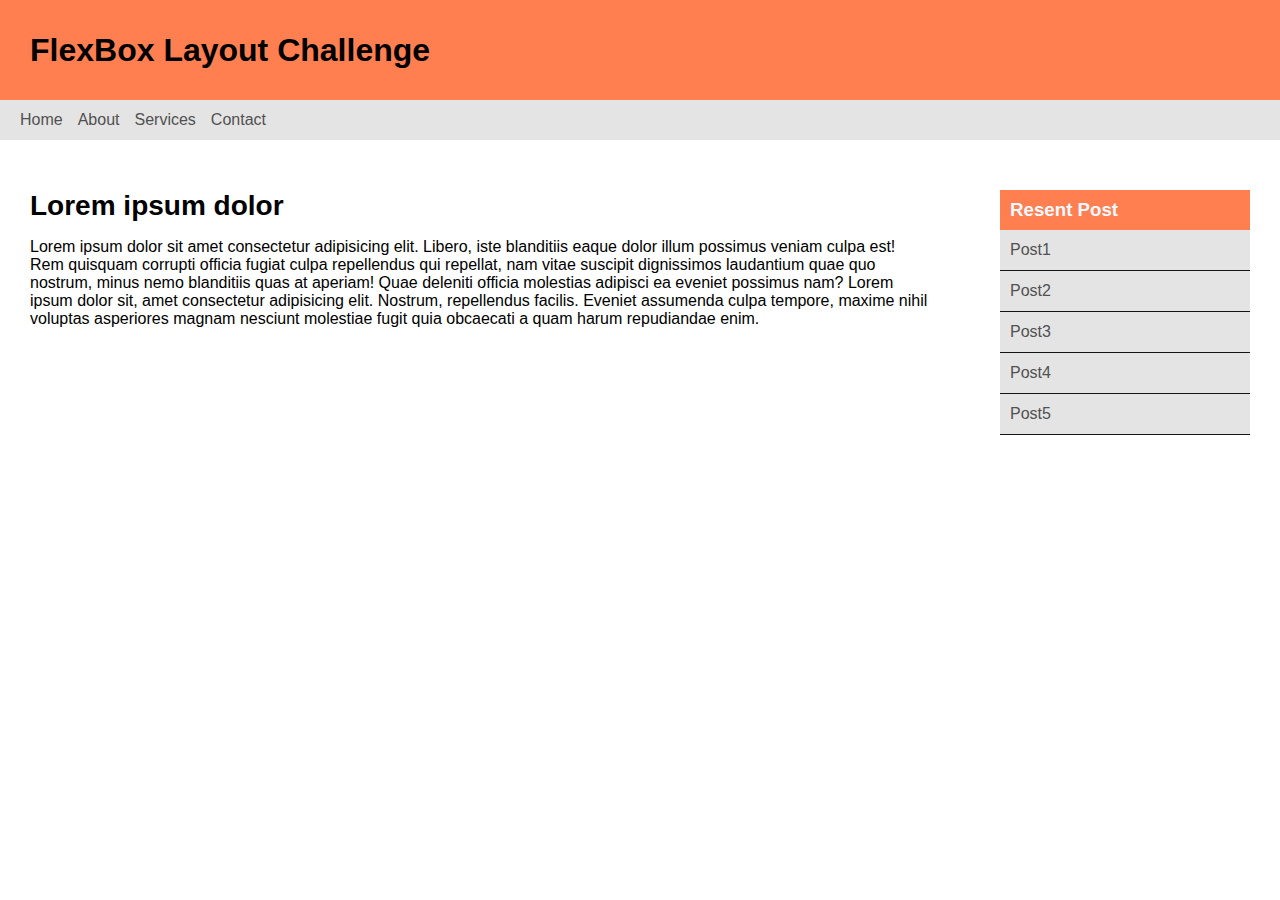
<file: CSS-practice(flexbox)/index.html>
<!DOCTYPE html>
<html lang="en">
<head>
    <meta charset="UTF-8">
    <meta name="viewport" content="width=device-width, initial-scale=1.0">
    <link rel="stylesheet" href="style.css">
    <title>Document</title>
</head>
<body>
    <header class="header">
        <h1>FlexBox Layout Challenge</h1>
    </header>
    <nav class="navigation">
        <div class="navigation_links">
            <a href="#">Home</a>
            <a href="#">About</a>
            <a href="#">Services</a>
            <a href="#">Contact</a>
        </div> 
    </nav>
    <div class="main-container">
        <section class="text-info">
            <h3>Lorem ipsum dolor</h3>
            <p>Lorem ipsum dolor sit amet consectetur adipisicing elit. Libero, iste blanditiis eaque dolor illum possimus veniam culpa est! Rem quisquam corrupti officia fugiat culpa repellendus qui repellat, nam vitae suscipit dignissimos laudantium quae quo nostrum, minus nemo blanditiis quas at aperiam! Quae deleniti officia molestias adipisci ea eveniet possimus nam? Lorem ipsum dolor sit, amet consectetur adipisicing elit. Nostrum, repellendus facilis. Eveniet assumenda culpa tempore, maxime nihil voluptas asperiores magnam nesciunt molestiae fugit quia obcaecati a quam harum repudiandae enim.</p>
        </section>
        <section class="side-bar">
            <h3 class="side-bar_title">Resent Post</h3>
            <p class="side-bar_text">Post1</p>
            <p class="side-bar_text">Post2</p>
            <p class="side-bar_text">Post3</p>
            <p class="side-bar_text">Post4</p>
            <p class="side-bar_text">Post5</p>
        </section>
    </div>
</body>
</html>
</file>
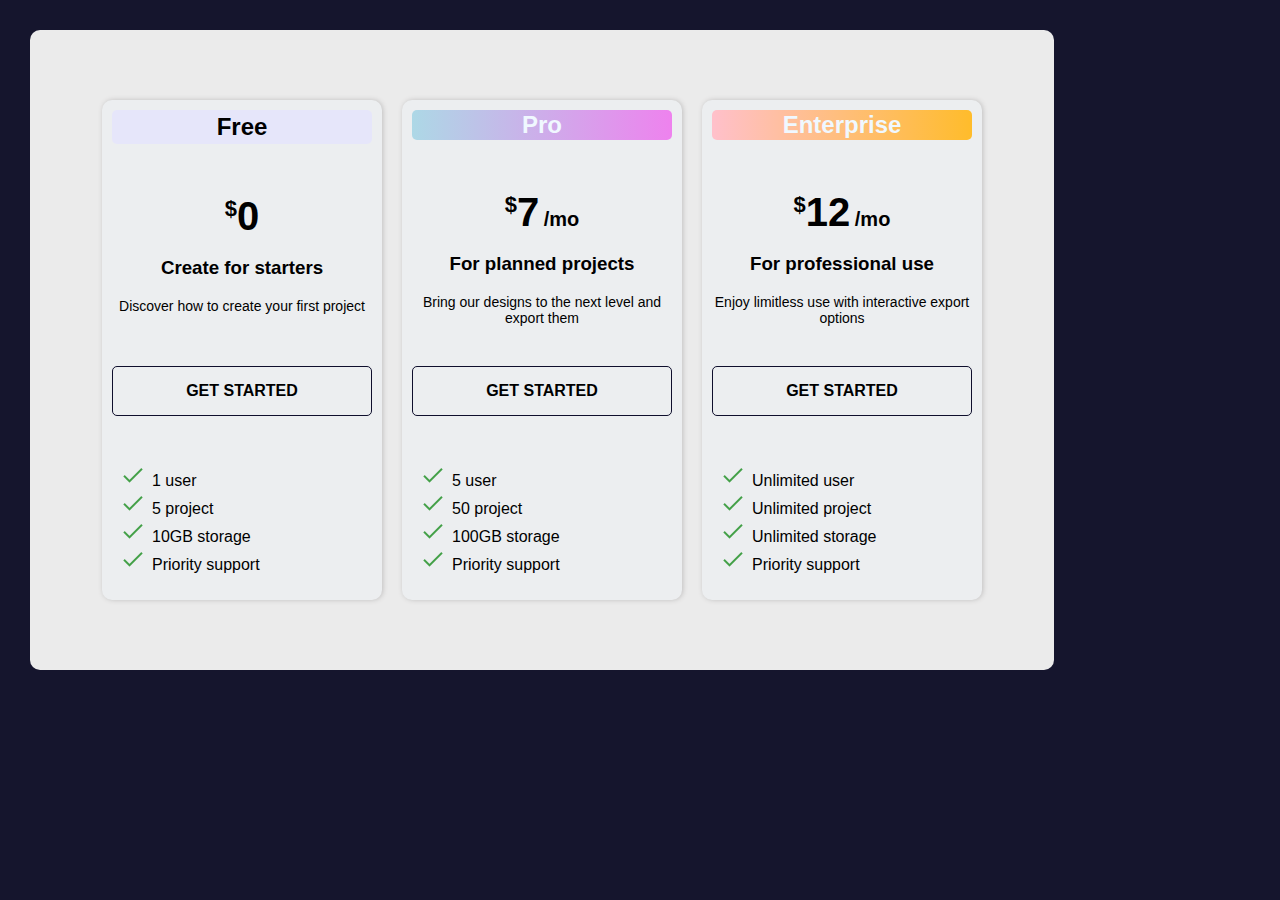
<file: CSS-practice(flexbox-2)/index.html>
<!DOCTYPE html>
<html lang="en">
<head>
    <meta charset="UTF-8">
    <meta name="viewport" content="width=device-width, initial-scale=1.0">
    <link rel="stylesheet" href="style.css">
    <title>Document</title>
</head>
<body>
    <div class="container">
        <div class="card-1 card">
            <div class="card_title card_title_1">
                <h1>Free</h1>
            </div>
            <div>
                <p class="card_price"><sup id="card_price_icon">$</sup>0</p>
            </div>
            <h3 class="card_subtitle">Create for starters</h3>
            <p class="card_description">Discover how to create your first project</p>
            <div class="card_bottom">
                <input class="card_button" type="button" value="Get started">
                <ul class="card_list">
                    <li>1 user</li>
                    <li>5 project</li>
                    <li>10GB storage</li>
                    <li>Priority support</li>
                </ul>
            </div>
        </div>
        <div class="card-2 card">
            <div class="card_title card_title_2">
                <h1>Pro</h1>
            </div>
            <div>
                <p class="card_price"><sup id="card_price_icon">$</sup>7</p>
                <p class="card_price_mo">/mo</p>
            </div>
            <h3 class="card_subtitle">For planned projects</h3>
            <p class="card_description">Bring our designs to the next level and export them</p>
            <div class="card_bottom">
                <input class="card_button" type="button" value="Get started">
                <ul class="card_list">
                    <li>5 user</li>
                    <li>50 project</li>
                    <li>100GB storage</li>
                    <li>Priority support</li>
                </ul>
            </div>
        </div>
        <div class="card-3 card">
            <div class="card_title card_title_3">
                <h1>Enterprise</h1>
            </div>
            <div>
                <p class="card_price"><sup id="card_price_icon">$</sup>12</p>
                <p class="card_price_mo">/mo</p>
            </div>
            <h3 class="card_subtitle">For professional use</h3>
            <p class="card_description">Enjoy limitless use with interactive export options</p>
            <div class="card_bottom">
                <input class="card_button" type="button" value="Get started">
                <ul class="card_list">
                    <li>Unlimited user</li>
                    <li>Unlimited project</li>
                    <li>Unlimited storage</li>
                    <li>Priority support</li>
                </ul>
            </div>
        </div>
    </div>  
</body>
</html>
</file>
<file: CSS-practice(flexbox)/style.css>
body {
    font-family: Arial, Helvetica, sans-serif;
    margin: 0;
    padding: 0;
}
.header {
    height: 100px;
    background: coral;
    display: flex;
    align-items: center;
    padding-left: 30px;
}
.navigation {
    height: 40px;
    background: rgb(228, 228, 228);
    display: flex;
    align-items: center;
    padding-left: 20px;
}
.navigation_links {
    display: flex;
    gap: 15px;
}
a {
    text-decoration: none;
    color: rgb(81, 81, 81);
}
.main-container {
    display: flex;
    gap: 70px;
    padding: 0px 30px;
    margin-top: 50px;
}
.side-bar {
    min-width: 250px;
}
.side-bar_title {
    background: coral;
    color: aliceblue;
    height: 40px;
    display: flex;
    align-items: center;
    padding-left: 10px;
    margin: 0px;
}
.side-bar_text {
    background: rgb(228, 228, 228);
    color: rgb(81, 81, 81);
    height: 40px;
    display: flex;
    align-items: center;
    padding-left: 10px;
    margin: 0px;
    border-bottom: 1px solid rgb(20, 20, 20);
}

.text-info h3 {
    margin: 0;
    font-size: 28px;
}
</file>
<file: CSS-practice(flexbox-2)/style.css>
*{
   box-sizing: border-box; 
}

body {
    margin: 0;
    padding: 0;
    font-family: Arial, Helvetica, sans-serif;
    background: rgb(21, 21, 45);
    padding: 30px 30px;
}
.container {
    padding: 70px 60px;
    max-width: 1024px;
    display: flex;
    justify-content: center;
    align-items: center;
    flex-wrap: wrap;
    gap: 20px;
    background: rgb(235, 235, 235);
    border-radius: 10px;
}
.card {
    background: rgb(236, 238, 240);
    display: flex;
    flex-direction: column;
    align-items: center;
    max-width: 280px;
    height: 500px;
    padding: 10px;
    border-radius: 10px;
    box-shadow: 1px 0px 5px 0px rgb(192, 191, 191);
}
h1 {
    font-size: 24px;
    margin: 0;
}
.card_title {
    width: 100%;
    height: 60px;
    display: flex;
    justify-content: center;
    align-items: center;
    color: aliceblue;
    margin-bottom: 50px;
    border-radius: 5px;
}
.card_title_1 {
    background: lavender;
    color: black;
}
.card_title_3 {
    background: linear-gradient(to right, pink, rgb(255, 188, 43));
}
.card_title_2 {
    background: linear-gradient(to right, lightblue, violet);
}
.card_price {
    font-size: 40px;
    font-weight: 600;
    display: inline;
}
#card_price_icon {
    font-size: 22px;
}
.card_price_mo {
    display: inline;
    font-weight: 600;
    font-size: 20px;
}
.card_description {
    width: 260px;
    height: 50px;
    text-align: center;
    margin: 0;
    font-size: 14px;
    font-weight: 500;
}
.card_bottom {
    min-width: 100%;
    margin-top: 40px;
}
.card_button {
    width: 100%;
    height: 50px;
    border: 1px solid rgb(15, 15, 45);
    background: none;
    border-radius: 5px;
    font-size: 16px;
    font-weight: 600;
    text-transform: uppercase;
    margin-bottom: 30px;
    padding: 0;
}
li {
    list-style-image: url("./icons8-done-24.png");
}
:hover.card_button {
    border: none;
    background: rgb(31, 31, 86);
    color: aliceblue;
}


@media (max-width: 768px) {
    .container {
        padding: 20px 10px;
        flex-direction: column;
    }
}
</file>
